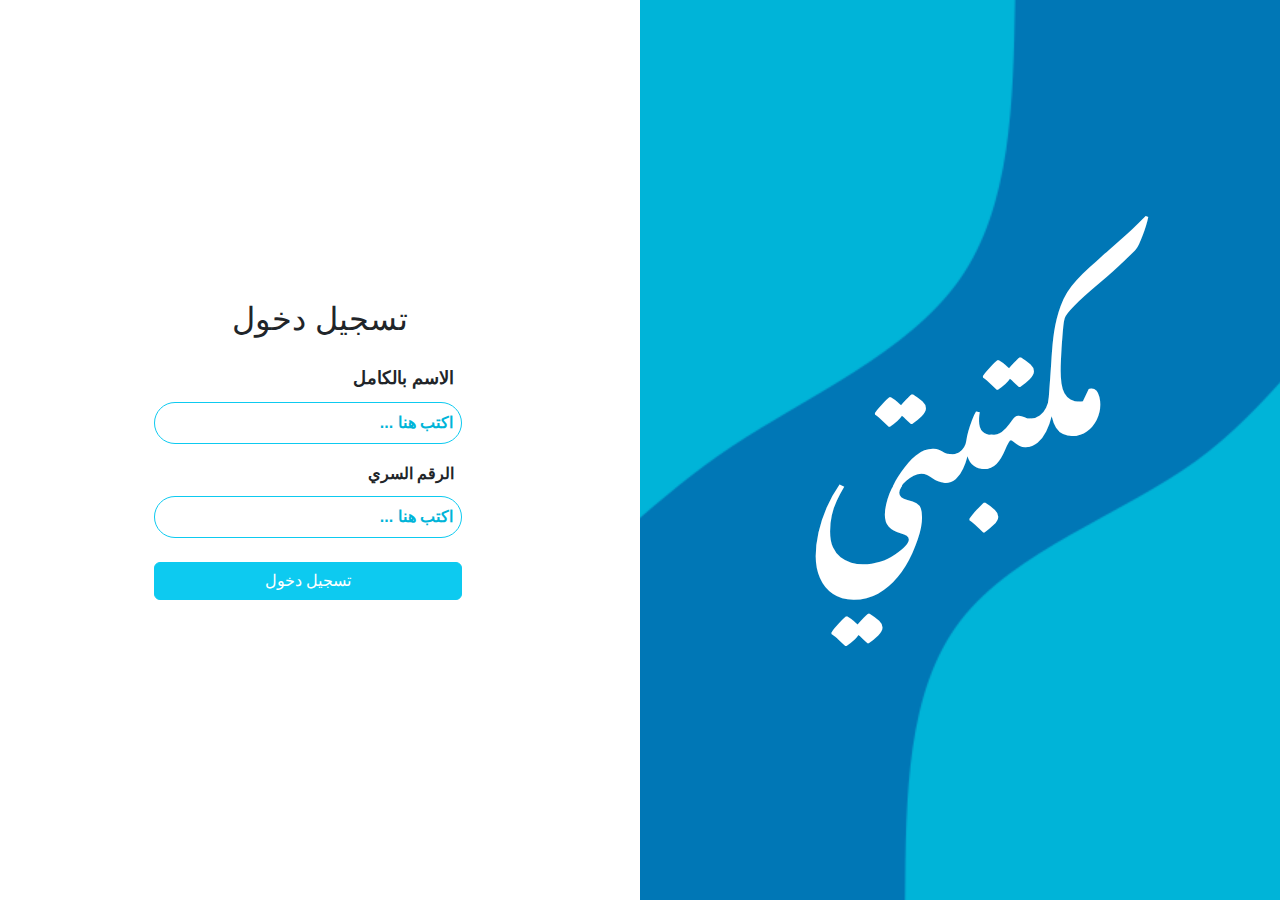
<file: index.html>
<!DOCTYPE html>
<html lang="en">
<head>
    <link rel="preconnect" href="https://fonts.googleapis.com">
    <link rel="preconnect" href="https://fonts.gstatic.com" crossorigin>
    <link href="https://fonts.googleapis.com/css2?family=Noto+Nastaliq+Urdu:wght@400..700&display=swap" rel="stylesheet">


    <link rel="stylesheet" href="">
    <link href="https://cdn.jsdelivr.net/npm/bootstrap@5.3.3/dist/css/bootstrap.min.css" rel="stylesheet"
        integrity="sha384-QWTKZyjpPEjISv5WaRU9OFeRpok6YctnYmDr5pNlyT2bRjXh0JMhjY6hW+ALEwIH" crossorigin="anonymous">
    <link rel="preconnect" href="https://fonts.googleapis.com">
    <link rel="preconnect" href="https://fonts.gstatic.com" crossorigin>
    <link href="https://fonts.googleapis.com/css2?family=Roboto:ital,wght@0,100..900;1,100..900&display=swap"
        rel="stylesheet">
    <link rel="stylesheet" href="https://cdnjs.cloudflare.com/ajax/libs/font-awesome/6.7.2/css/all.min.css">
    <link rel="stylesheet" href="css/style.css">
    <meta charset="UTF-8">
    <meta http-equiv="X-UA-Compatible" content="IE=edge">
    <meta name="viewport" content="width=device-width, initial-scale=1.0">
    <title>library</title>
</head>
<body>
    <div class="page row h-100 w-100">
        <div class="right col-6 position-absolute end-0 d-flex align-items-center justify-content-center h-100">
            <h1 class="nastalic-font text-white fw-bold w-0">مكتبتي</h1>
        </div>
        <div class="left col-6 d-flex flex-column align-items-center justify-content-center">
            <h2 class="ms-4">انشاء حساب</h2>
            <form action="login.html" class="d-flex flex-column w-50 mt-2" dir="rtl">
                <label for="name" class="fw-bold me-2 fs-6">الاسم بالكامل</label>
                <input type="text" name="" id="name" class="rounded-pill border-info border p-2 mb-2 text-info fw-bold fs-6" placeholder="اكتب هنا ..." required>

                <label for="name" class="fw-bold me-2 fs-6">البريد الالكتروني</label>
                <input type="email" name="" id="ee" class="rounded-pill border-info border p-2 text-info fw-bold fs-6" placeholder="اكتب هنا ..." >

                <label for="name" class="fw-bold me-2 fs-6">الرقم السري</label>
                <input type="password" name="" id="password" class="rounded-pill border-info border p-2 text-info fw-bold fs-6" placeholder="اكتب هنا ..." required>
                
                <label for="name" class="fw-bold me-2  fs-6">تاريخ ميلادك</label>
                <input dir="ltr" type="date" name="" id="data" class="text-center rounded-pill border-info border p-2 text-info fw-bold fs-6" >

                <p class="fs-5 fw-bold mt-2">الجنس</p>
                <div class="gender d-flex mt-n5 text-center justify-content-between">
                    <label for="m" class="fs-6">ذكر</label>
                    <input name="gg" value="male" type="radio" id="ma" class="ms-2 justify-content-between;">
                    
                    <label for="m" class="fs-6">انثي</label>
                    <input name="gg" value="famela" type="radio" id="fa" class="ms-2 justify-content-between">
                    
                    <label for="m" class="fs-6">اخر</label>
                    <input name="gg" value="cu" type="radio" id="c" class="ms-2 justify-content-between">
                </div>
                <div class="d-flex mt-3 mb-3 justify-content-between">
                    <label for="s" class="fw-bold fs-6">انت متأكد أن البيانات التي أدخلتها صحيحة ؟</label>
                    <input type="checkbox" required id="s">
                </div>
                <input type="submit" class="btn btn-info text-white " value="انشاء حساب">
            </form>
        </div>
    </div>




    <script src="https://cdn.jsdelivr.net/npm/bootstrap@5.3.3/dist/js/bootstrap.bundle.min.js"
        integrity="sha384-YvpcrYf0tY3lHB60NNkmXc5s9fDVZLESaAA55NDzOxhy9GkcIdslK1eN7N6jIeHz"
        crossorigin="anonymous"></script>
    <script src="js/main.js"></script>
</body>
</html>
</file>
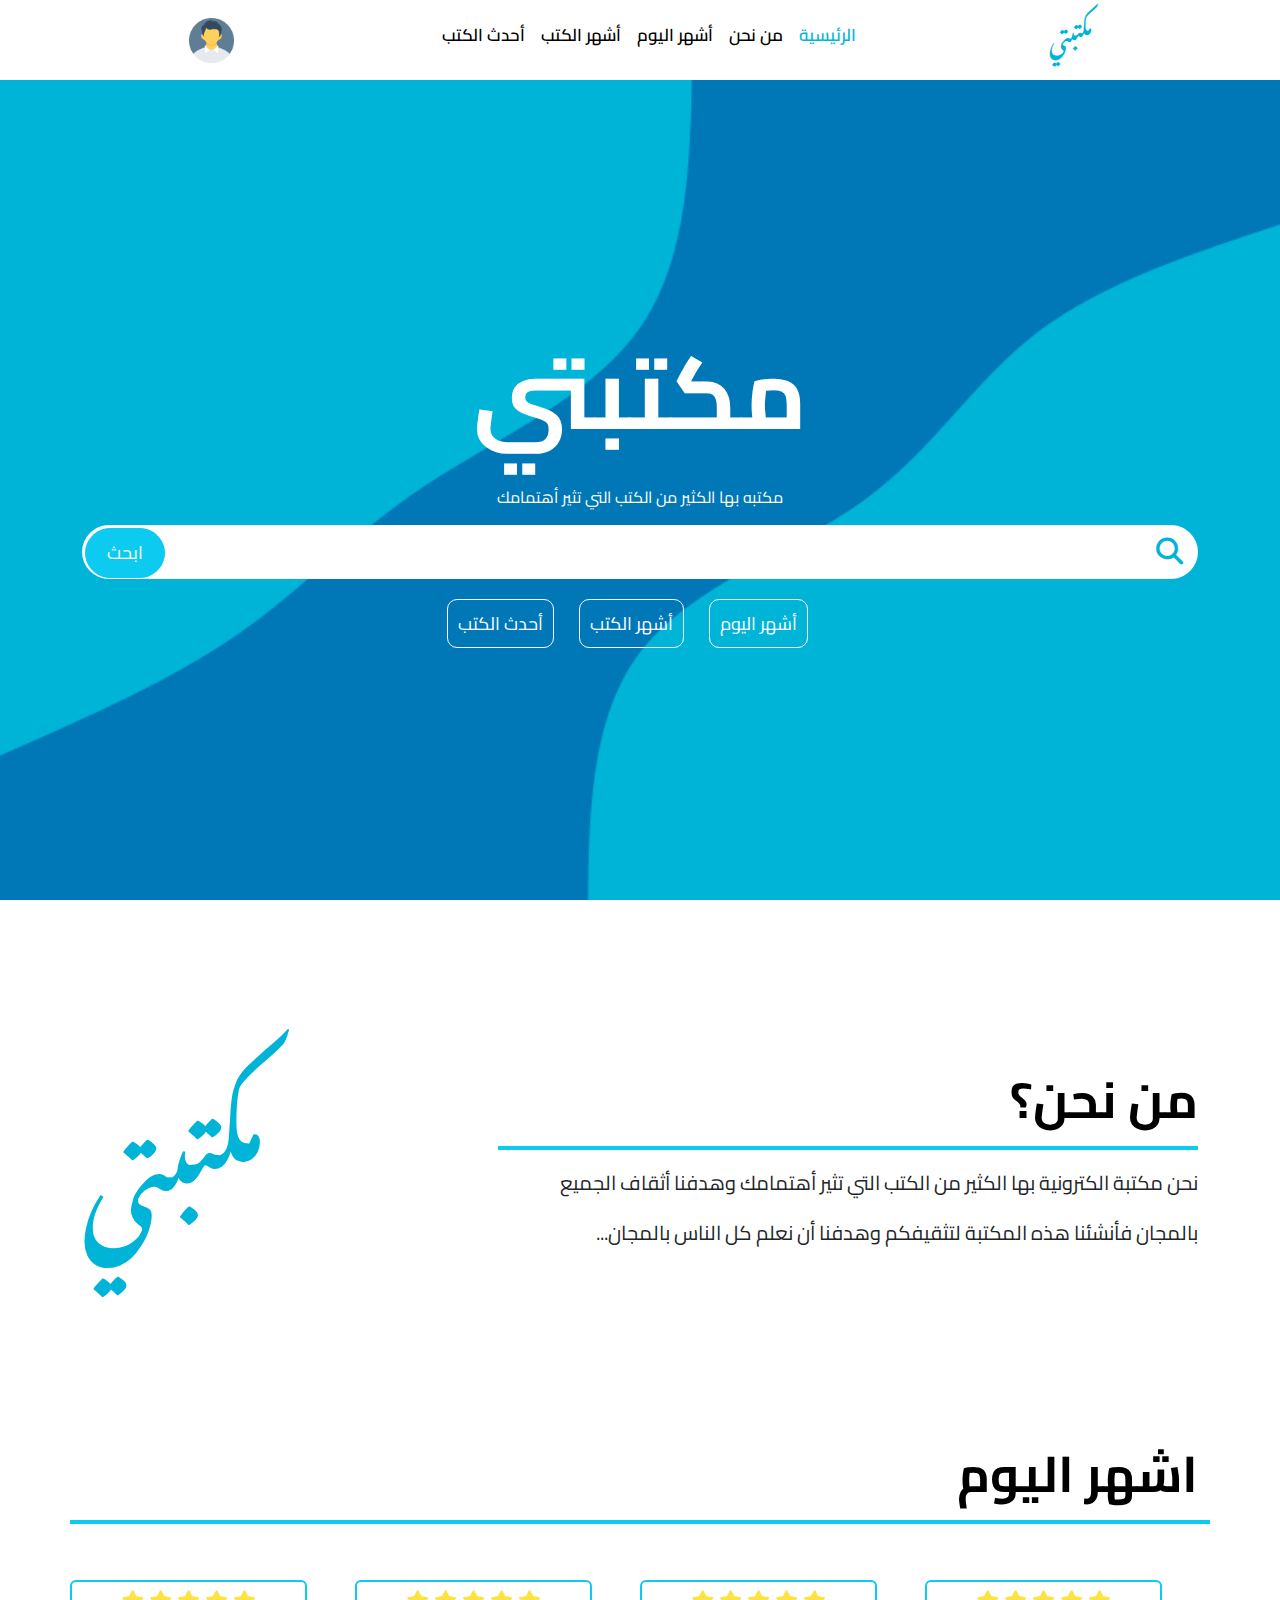
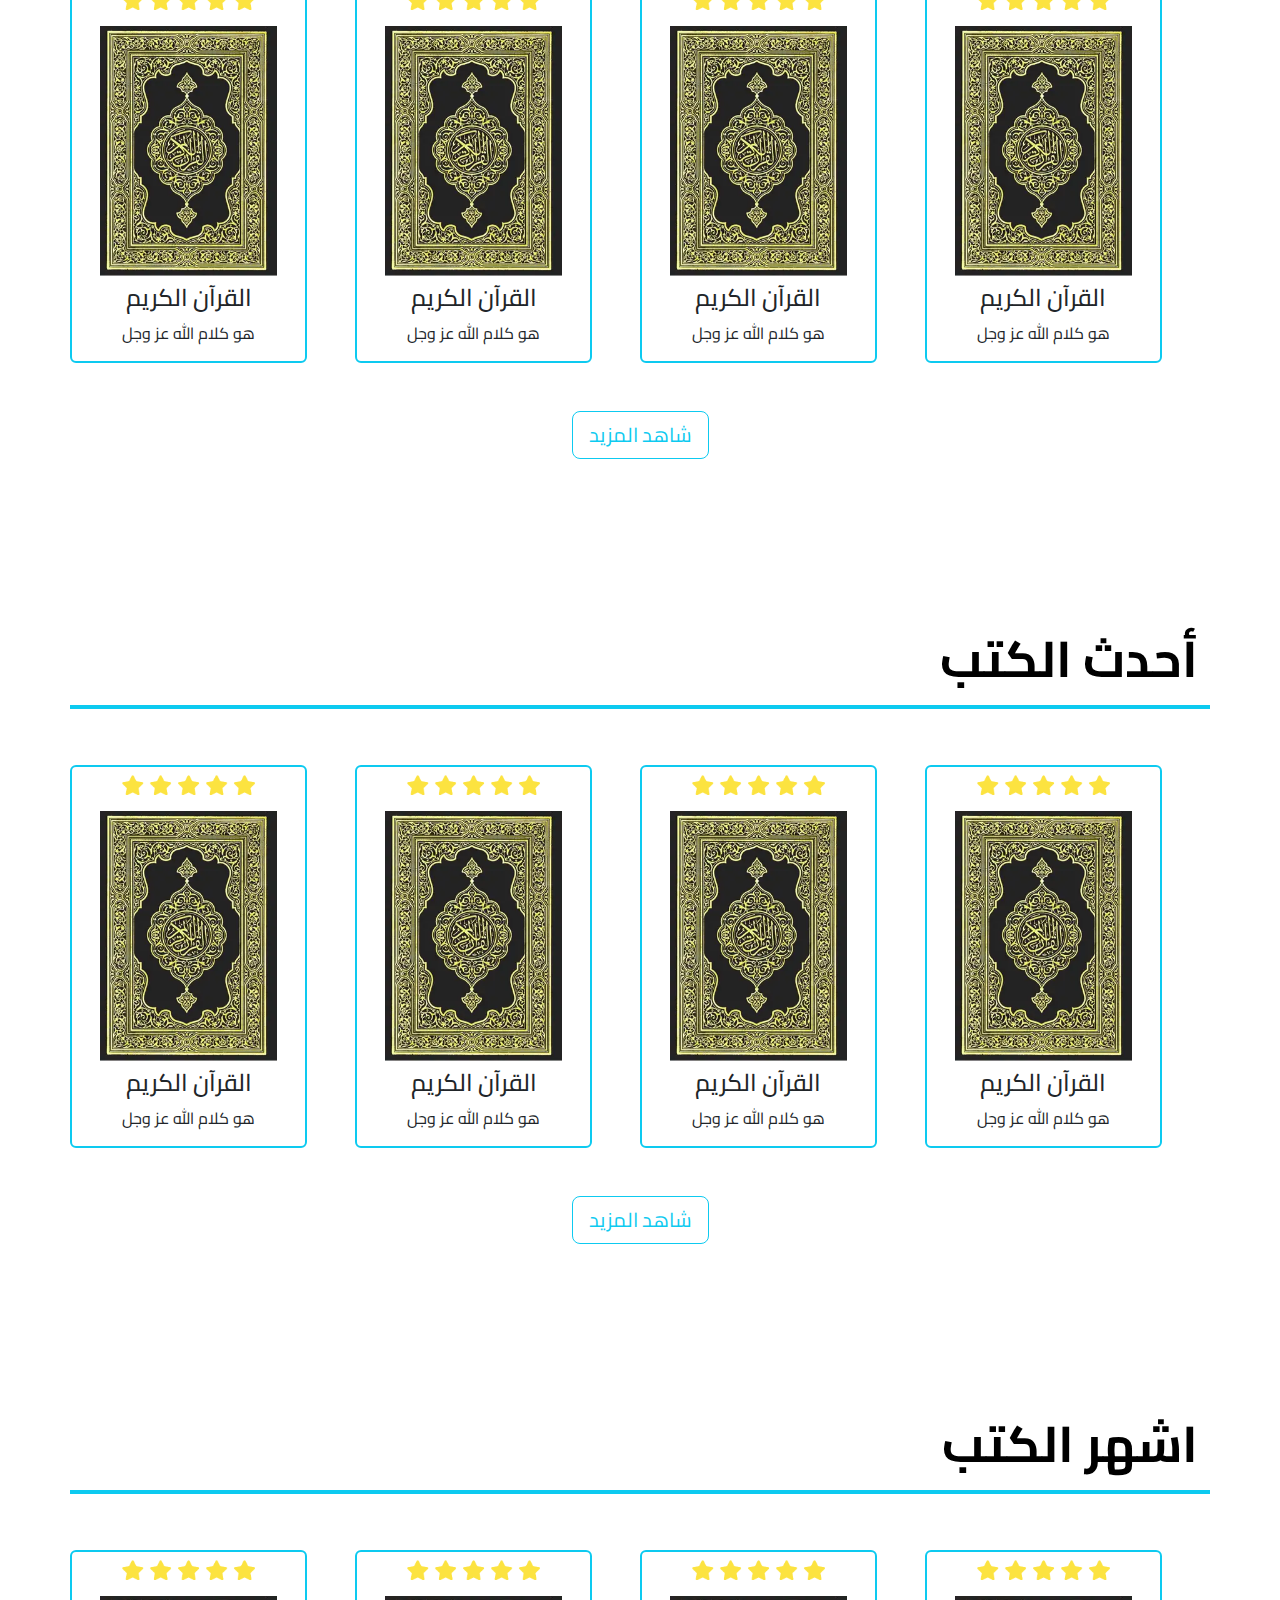
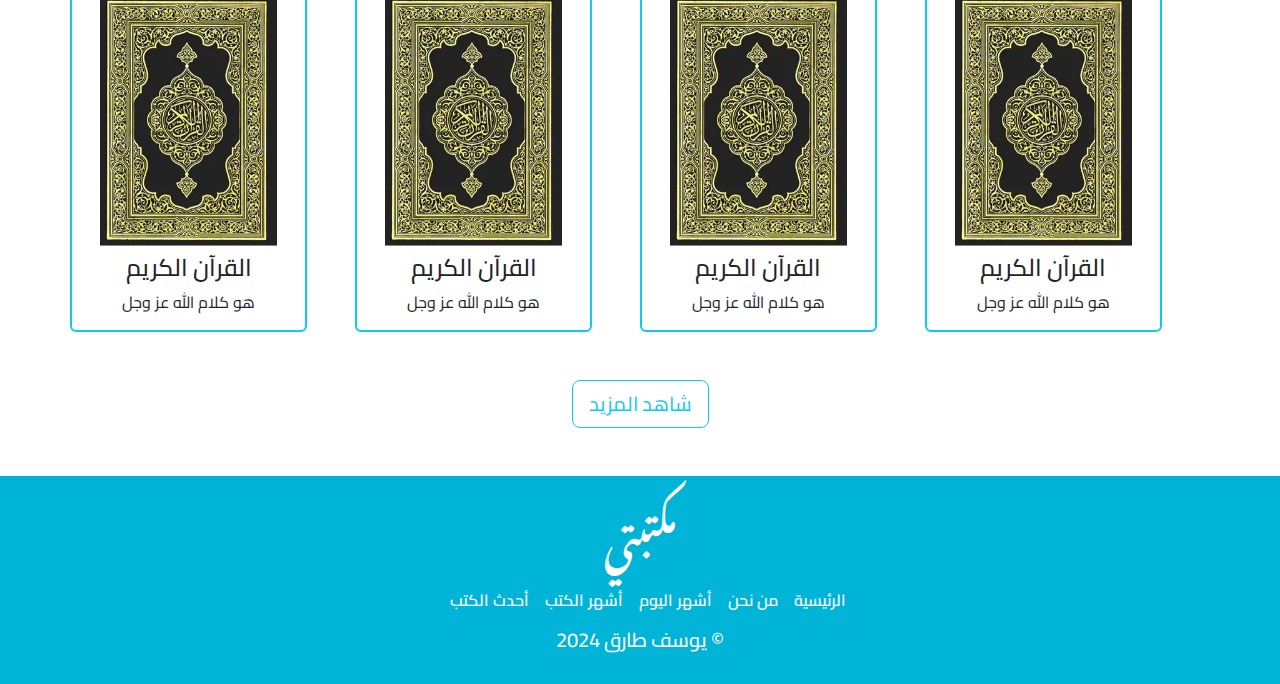
<file: library.html>
<!DOCTYPE html>
<html lang="en">

<head>
    <link rel="preconnect" href="https://fonts.googleapis.com">
    <link rel="preconnect" href="https://fonts.gstatic.com" crossorigin="">
    <link href="https://fonts.googleapis.com/css2?family=Cairo:wght@200..1000&amp;display=swap" rel="stylesheet">

    <link rel="preconnect" href="https://fonts.googleapis.com">
    <link rel="preconnect" href="https://fonts.gstatic.com" crossorigin>
    <link href="https://fonts.googleapis.com/css2?family=Noto+Nastaliq+Urdu:wght@400..700&display=swap"
        rel="stylesheet">
    <link rel="stylesheet" href="">
    <link href="https://cdn.jsdelivr.net/npm/bootstrap@5.3.3/dist/css/bootstrap.min.css" rel="stylesheet"
        integrity="sha384-QWTKZyjpPEjISv5WaRU9OFeRpok6YctnYmDr5pNlyT2bRjXh0JMhjY6hW+ALEwIH" crossorigin="anonymous">
    <link rel="preconnect" href="https://fonts.googleapis.com">
    <link rel="preconnect" href="https://fonts.gstatic.com" crossorigin>
    <link href="https://fonts.googleapis.com/css2?family=Roboto:ital,wght@0,100..900;1,100..900&display=swap"
        rel="stylesheet">
    <link rel="stylesheet" href="https://cdnjs.cloudflare.com/ajax/libs/font-awesome/6.7.2/css/all.min.css">
    <link rel="stylesheet" href="css/style.css">
    <meta charset="UTF-8">
    <meta http-equiv="X-UA-Compatible" content="IE=edge">
    <meta name="viewport" content="width=device-width, initial-scale=1.0">
    <title>library</title>
</head>

<body class="">

    <div class="header bg-white ">
        <div class="container-fluid d-flex justify-content-evenly align-items-center h-100">
            <div class="img">
                <img class="image" src="image/avatar.png" alt="">
            </div>
            <div class="links mt-2">
                <ul class="d-flex">
                    <li class="pe-3 "><a class="fw-semibold text-black" href="">أحدث الكتب</a></li>
                    <li class="pe-3 "><a class="fw-semibold text-black" href="">أشهر الكتب</a></li>
                    <li class="pe-3 "><a class="fw-semibold text-black" href="">أشهر اليوم</a></li>
                    <li class="pe-3 "><a class="fw-semibold text-black" href="">من نحن</a></li>
                    <li class="pe-3 "><a class="fw-semibold text-black active" href="" >الرئيسية</a></li>
                </ul> 
            </div>
            <div class="logo">
                <h1>مكتبتي</h1>
            </div>
        </div>
    </div>


    <div class="home">
        <div class="container d-flex align-items-center justify-content-center flex-column h-100">
            <h1 class="logo text-white">
                مكتبتي
            </h1>
            <p class="text-white fs-6 mt-4">
                مكتبه بها الكثير من الكتب التي تثير أهتمامك
            </p>
            <form class="w-100 d-flex justify-content-center" action="">
                <i class="fa-solid fa-magnifying-glass"></i>
                <input dir="rtl" type="search" class=" w-100 rounded-pill pe-5 fs-5 pb-103">
                <button class="btn rounded-pill btn-info ">ابحث </button>
            </form>
            <div class="btns">
                <button class="  ">أحدث الكتب</button>
                <button class="  ">أشهر الكتب</button>
                <button class="  ">أشهر اليوم</button>
            </div>
        </div>
    </div>




    <div class="about">
        <div class="container d-flex align-items-center justify-content-between">
            <div class="logo">
                <h1>مكتبتي</h1>
            </div>
            <div class="abo" dir="rtl">
                <h1 class="border-bottom border-info border-4 pb-3 w-75">من نحن؟</h1>
                <p class="fs-5 w-75 ">
                    نحن مكتبة الكترونية بها الكثير من الكتب التي تثير أهتمامك وهدفنا أثقاف الجميع بالمجان فأنشئنا هذه المكتبة لتثقيفكم
                    وهدفنا أن نعلم كل الناس بالمجان...
                </p>
            </div>
        </div>
    </div>


    <div class="famous">
        <div class="container">
            <div class="row" dir="rtl">
                <h1 class="col-lg-12 col-md-11 border-bottom border-info border-4 pb-3">اشهر اليوم</h1>
            </div>
            <div class="row mt-5 d-flex justify-content-center">
                <div class="col-md-6 mb-5 col-lg-4 book border border-info border-2 rounded d-flex flex-column align-items-center me-md-5 me-lg-5 me-sm-5">
                    <img src="image/rating.png" class="rating mt-2 mb-3" alt="">
                    <img src="image/mostbook3.webp" class="mb-2 qreen ms-3 me-3" alt="">
                    <h4>القرآن الكريم</h4>
                    <p>هو كلام الله عز وجل</p>
                </div>
                <div class="col-md-6 mb-5 col-lg-4 book border border-info border-2 rounded d-flex flex-column align-items-center me-md-5 me-lg-5">
                    <img src="image/rating.png" class="rating mt-2 mb-3" alt="">
                    <img src="image/mostbook3.webp" class="mb-2 qreen ms-3 me-3" alt="">
                    <h4>القرآن الكريم</h4>
                    <p>هو كلام الله عز وجل</p>
                </div>
            
                <div class="col-md-6 mb-5 col-lg-4 book border border-info border-2 rounded d-flex flex-column align-items-center me-md-5 me-lg-5">
                    <img src="image/rating.png" class="rating mt-2 mb-3" alt="">
                    <img src="image/mostbook3.webp" class="mb-2 qreen ms-3 me-3" alt="">
                    <h4>القرآن الكريم</h4>
                    <p>هو كلام الله عز وجل</p>
                </div>
            
                <div class="col-md-6 mb-5 col-lg-4 book border border-info border-2 rounded d-flex flex-column align-items-center me-md-5 me-lg-5">
                    <img src="image/rating.png" class="rating mt-2 mb-3" alt="">
                    <img src="image/mostbook3.webp" class="mb-2 qreen ms-3 me-3" alt="">
                    <h4>القرآن الكريم</h4>
                    <p>هو كلام الله عز وجل</p>
                </div>
            

            </div>
            <div class="bo d-flex justify-content-center">
                <button class="btn btn-outline-info btn-lg">شاهد المزيد</button>
            </div>
        </div>
    </div>



    <div class="famous">
        <div class="container">
            <div class="row" dir="rtl">
                <h1 class="col-lg-12 col-md-11 border-bottom border-info border-4 pb-3">أحدث الكتب</h1>
            </div>
            <div class="row mt-5 d-flex justify-content-center">
                <div class="col-md-6 mb-5 col-lg-4 book border border-info border-2 rounded d-flex flex-column align-items-center me-md-5 me-lg-5 me-sm-5">
                    <img src="image/rating.png" class="rating mt-2 mb-3" alt="">
                    <img src="image/mostbook3.webp" class="mb-2 qreen ms-3 me-3" alt="">
                    <h4>القرآن الكريم</h4>
                    <p>هو كلام الله عز وجل</p>
                </div>
                <div class="col-md-6 mb-5 col-lg-4 book border border-info border-2 rounded d-flex flex-column align-items-center me-md-5 me-lg-5">
                    <img src="image/rating.png" class="rating mt-2 mb-3" alt="">
                    <img src="image/mostbook3.webp" class="mb-2 qreen ms-3 me-3" alt="">
                    <h4>القرآن الكريم</h4>
                    <p>هو كلام الله عز وجل</p>
                </div>
            
                <div class="col-md-6 mb-5 col-lg-4 book border border-info border-2 rounded d-flex flex-column align-items-center me-md-5 me-lg-5">
                    <img src="image/rating.png" class="rating mt-2 mb-3" alt="">
                    <img src="image/mostbook3.webp" class="mb-2 qreen ms-3 me-3" alt="">
                    <h4>القرآن الكريم</h4>
                    <p>هو كلام الله عز وجل</p>
                </div>
            
                <div class="col-md-6 mb-5 col-lg-4 book border border-info border-2 rounded d-flex flex-column align-items-center me-md-5 me-lg-5">
                    <img src="image/rating.png" class="rating mt-2 mb-3" alt="">
                    <img src="image/mostbook3.webp" class="mb-2 qreen ms-3 me-3" alt="">
                    <h4>القرآن الكريم</h4>
                    <p>هو كلام الله عز وجل</p>
                </div>
            

            </div>
            <div class="bo d-flex justify-content-center">
                <button class="btn btn-outline-info btn-lg">شاهد المزيد</button>
            </div>
        </div>
    </div>



    <div class="famous  mb-5">
        <div class="container">
            <div class="row" dir="rtl">
                <h1 class="col-lg-12 col-md-11 border-bottom border-info border-4 pb-3">اشهر الكتب</h1>
            </div>
            <div class="row mt-5 d-flex justify-content-center">
                <div class="col-md-6 mb-5 col-lg-4 book border border-info border-2 rounded d-flex flex-column align-items-center me-md-5 me-lg-5 me-sm-5">
                    <img src="image/rating.png" class="rating mt-2 mb-3" alt="">
                    <img src="image/mostbook3.webp" class="mb-2 qreen ms-3 me-3" alt="">
                    <h4>القرآن الكريم</h4>
                    <p>هو كلام الله عز وجل</p>
                </div>
                <div class="col-md-6 mb-5 col-lg-4 book border border-info border-2 rounded d-flex flex-column align-items-center me-md-5 me-lg-5">
                    <img src="image/rating.png" class="rating mt-2 mb-3" alt="">
                    <img src="image/mostbook3.webp" class="mb-2 qreen ms-3 me-3" alt="">
                    <h4>القرآن الكريم</h4>
                    <p>هو كلام الله عز وجل</p>
                </div>
            
                <div class="col-md-6 mb-5 col-lg-4 book border border-info border-2 rounded d-flex flex-column align-items-center me-md-5 me-lg-5">
                    <img src="image/rating.png" class="rating mt-2 mb-3" alt="">
                    <img src="image/mostbook3.webp" class="mb-2 qreen ms-3 me-3" alt="">
                    <h4>القرآن الكريم</h4>
                    <p>هو كلام الله عز وجل</p>
                </div>
            
                <div class="col-md-6 mb-5 col-lg-4 book border border-info border-2 rounded d-flex flex-column align-items-center me-md-5 me-lg-5">
                    <img src="image/rating.png" class="rating mt-2 mb-3" alt="">
                    <img src="image/mostbook3.webp" class="mb-2 qreen ms-3 me-3" alt="">
                    <h4>القرآن الكريم</h4>
                    <p>هو كلام الله عز وجل</p>
                </div>
            

            </div>
            <div class="bo d-flex justify-content-center">
                <button class="btn btn-outline-info btn-lg">شاهد المزيد</button>
            </div>
        </div>
    </div>

    <footer class="">
        <div class="container pt-3 pb-4 d-flex flex-column align-items-center justify-content-center">
            <h1 class="text-white">مكتبتي</h1>
                        <div class="links mt-2 text-white">
                            <ul class="d-flex">
                                <li class="pe-3 text-white"><a class="fw-semibold text-white" href="">أحدث الكتب</a></li>
                                <li class="pe-3 text-white"><a class="fw-semibold text-white" href="">أشهر الكتب</a></li>
                                <li class="pe-3 text-white"><a class="fw-semibold text-white" href="">أشهر اليوم</a></li>
                                <li class="pe-3 text-white"><a class="fw-semibold text-white" href="">من نحن</a></li>
                                <li class="pe-3 text-white"><a class="fw-semibold text-white active" href="">الرئيسية</a></li>
                            </ul>
                        </div>

            <h5 class="text-white">يوسف طارق 2024 ©</h4>
        </div>
    </footer>


    <script src="https://cdn.jsdelivr.net/npm/bootstrap@5.3.3/dist/js/bootstrap.bundle.min.js"
        integrity="sha384-YvpcrYf0tY3lHB60NNkmXc5s9fDVZLESaAA55NDzOxhy9GkcIdslK1eN7N6jIeHz"
        crossorigin="anonymous"></script>
    <script>
        
    </script>     
</body>

</html>
</file>
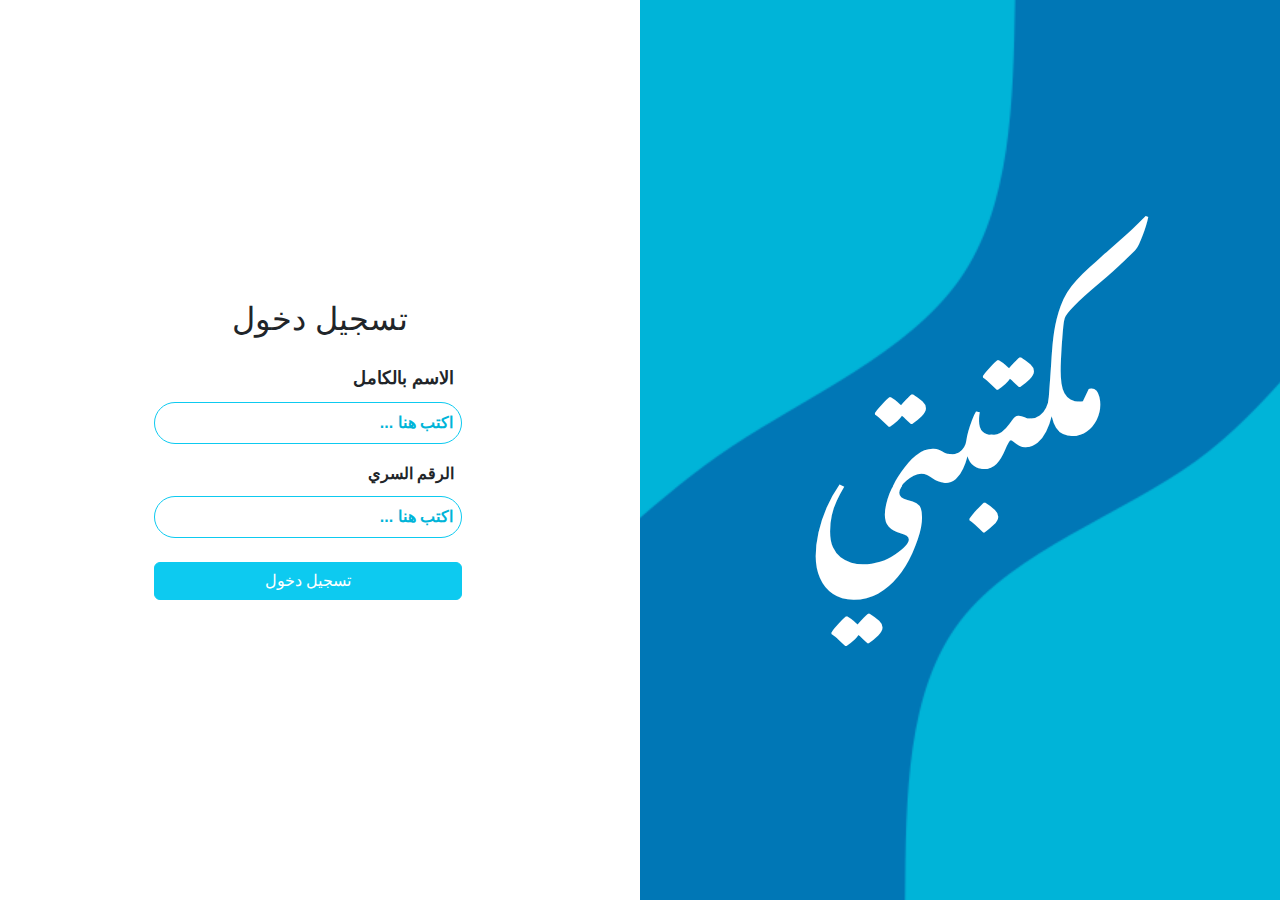
<file: login.html>
<!DOCTYPE html>
<html lang="en">

<head>
    <link rel="preconnect" href="https://fonts.googleapis.com">
    <link rel="preconnect" href="https://fonts.gstatic.com" crossorigin>
    <link href="https://fonts.googleapis.com/css2?family=Noto+Nastaliq+Urdu:wght@400..700&display=swap"
        rel="stylesheet">


    <link rel="stylesheet" href="">
    <link href="https://cdn.jsdelivr.net/npm/bootstrap@5.3.3/dist/css/bootstrap.min.css" rel="stylesheet"
        integrity="sha384-QWTKZyjpPEjISv5WaRU9OFeRpok6YctnYmDr5pNlyT2bRjXh0JMhjY6hW+ALEwIH" crossorigin="anonymous">
    <link rel="preconnect" href="https://fonts.googleapis.com">
    <link rel="preconnect" href="https://fonts.gstatic.com" crossorigin>
    <link href="https://fonts.googleapis.com/css2?family=Roboto:ital,wght@0,100..900;1,100..900&display=swap"
        rel="stylesheet">
    <link rel="stylesheet" href="https://cdnjs.cloudflare.com/ajax/libs/font-awesome/6.7.2/css/all.min.css">
    <link rel="stylesheet" href="css/style.css">
    <meta charset="UTF-8">
    <meta http-equiv="X-UA-Compatible" content="IE=edge">
    <meta name="viewport" content="width=device-width, initial-scale=1.0">
    <title>library</title>
</head>

<body>
    <div class="page row h-100 w-100">
        <div class="right col-6 position-absolute end-0 d-flex align-items-center justify-content-center h-100">
            <h1 class="nastalic-font text-white fw-bold w-0">مكتبتي</h1>
        </div>
        <div class="left col-6 d-flex flex-column align-items-center justify-content-center">
            <h2 class="ms-4">تسجيل دخول</h2>
            <form class="d-flex flex-column w-50 mt-2 " dir="rtl">
                <label for="name" class="me-2  fw-bold">الاسم بالكامل</label>
                <input type="text" name="" id="name_l"
                    class="rounded-pill border-info border p-2 mb-2 text-info fw-bold fs-6" placeholder="اكتب هنا ..."
                    required>

                <label for="name" class="fw-bold me-2 fs-6">الرقم السري</label>
                <input type="password" name="" id="password_l"
                    class="           mb-4 rounded-pill border-info border p-2 text-info fw-bold fs-6" placeholder="اكتب هنا ..."
                    required>


                <input type="submit" class="login btn btn-info text-white " value="تسجيل دخول">
            </form>
        </div>
    </div>



    
    <script src="https://cdn.jsdelivr.net/npm/bootstrap@5.3.3/dist/js/bootstrap.bundle.min.js"
    integrity="sha384-YvpcrYf0tY3lHB60NNkmXc5s9fDVZLESaAA55NDzOxhy9GkcIdslK1eN7N6jIeHz"
    crossorigin="anonymous"></script>
    <script>


            let lo_name = document.querySelector("#name_l");
            let lo_password = document.querySelector("#password_l");
            let login = document.querySelector(`.login`);
            login.addEventListener("click", function (e) {
                if (lo_name.value !== "" && lo_password.value !== "") {
                    e.preventDefault();
                    if (
                        lo_name.value === localStorage.getItem("name") &&
                        lo_password.value === localStorage.getItem("password")
                    ) {
                        location.href = "library.html";
                    }
                }
            });


        


    </script>
</body>

</html>
</file>
<file: css/style.css>
* {
    padding: 0;
    margin: 0;
}
li {
    list-style: none;
}
a {
    text-decoration: none;
}
html , body {
    width: 100%;
    height: 100%;
font-family: 'Cairo', sans-serif;
}
.right > h1 {
    font-family: "Noto Nastaliq Urdu", serif !important;
    font-size: 150px;
}
.right {
    background: url(../image/blob-scene-haikei.png) no-repeat center / cover;
}
.left {
    height: 100vh;
}
input {
    outline: none;
}
input::placeholder {
color: #00b4d8;
}
label {
    margin: 10px 5px;
    font-weight: bold;
    font-size: 18px;
}
.header {
    position: relative;
    height: 80px;

}
.header a{
    font-size: 17px;

}
.header a:hover,
.header .active{

    color: #00b4d8 !important;
}
.header h1{
        font-family: "Noto Nastaliq Urdu", serif !important;
    color: #00b4d8;
        font-size: 24px
}
.header img{
    height: 45px;
    
}
@media (max-width: 767px) {
    .header a {
        font-size: 15px;
    }
    .header .container-fluid {
        justify-content: space-between !important;
    }
    .header .links {
        display: none;
    }
}
.home {
    height: calc(100% - 80px);
    background: url(../image/blob-scene-haikei.png) no-repeat center / cover;
}
.home .logo 
{
    font-size: 100px;
    font-weight: 700;
}
.home form {
    position: relative;
}
.home .btn {
    position: absolute;
    left: 3px;
    top: 3px;
    color: white;
    width: 80px;
    height: 50px;
    font-size: 18px;
}
input[type = "search"] {
    position: relative;
    height: 6vh;
    border: none;
}
input[type="search"]::before {
    content: "\f002";
    position: relative;
    color: black;
    width: 100px;
    height: 100px;
    z-index: 12838912490382347903;
}

.home form i {
    position: absolute;
    top: 13px;
    color: #00b4d8;
    right: 15px;
    font-size: 27px;
    z-index: 999;
}
.home p::selection {
    color: black;
    background-color: black;
}
.home .btns {
    
    display: flex;
    justify-content: center;
    align-items: center; 
    margin-top:20px;
}
.home .btns button {
    background: none;
    border: 1px solid white;
    padding: 10px;
    font-size: 18px;
    border-radius: 10px;
    color: white;
    margin-right: 25px;
}
.about {
    margin-top: 170px;
}
.about .logo h1 {
    font-family: "Noto Nastaliq Urdu", serif !important;
    color: #00b4d8;
    font-size: 100px;
}
.about .abo h1 {
    font-size: 50px;
    font-weight: 700;
    color: black;
}
.about p {
    line-height: 2.5;
}

.famous {
    margin-top: 170px;
}
.famous h1 {
    font-size: 50px;
    font-weight: 700;
    color: black;
    border-color: #00b4d8;
}
.book .rating {
    height: 20px;
}
.book .qreen {
    height: 250px;
}
.book { 
    height: fit-content;
    border-color: #00b4d8;
    width: fit-content;
    transition: 0.5s;
}
.book:hover {
    transform: scale(1.1);
}
@media (max-width: 767px) {
    .about p {
            line-height: 2;

        }
                .about .abo h1 {
                    font-size:35px;
                    font-weight: 700;
                    color: black;
                }
}

footer {
    background-color: #00b4d8;
}
footer h1{
    font-family: "Noto Nastaliq Urdu", serif !important;
    margin-top: 20px;
    margin-bottom: 20px;
}
</file>
